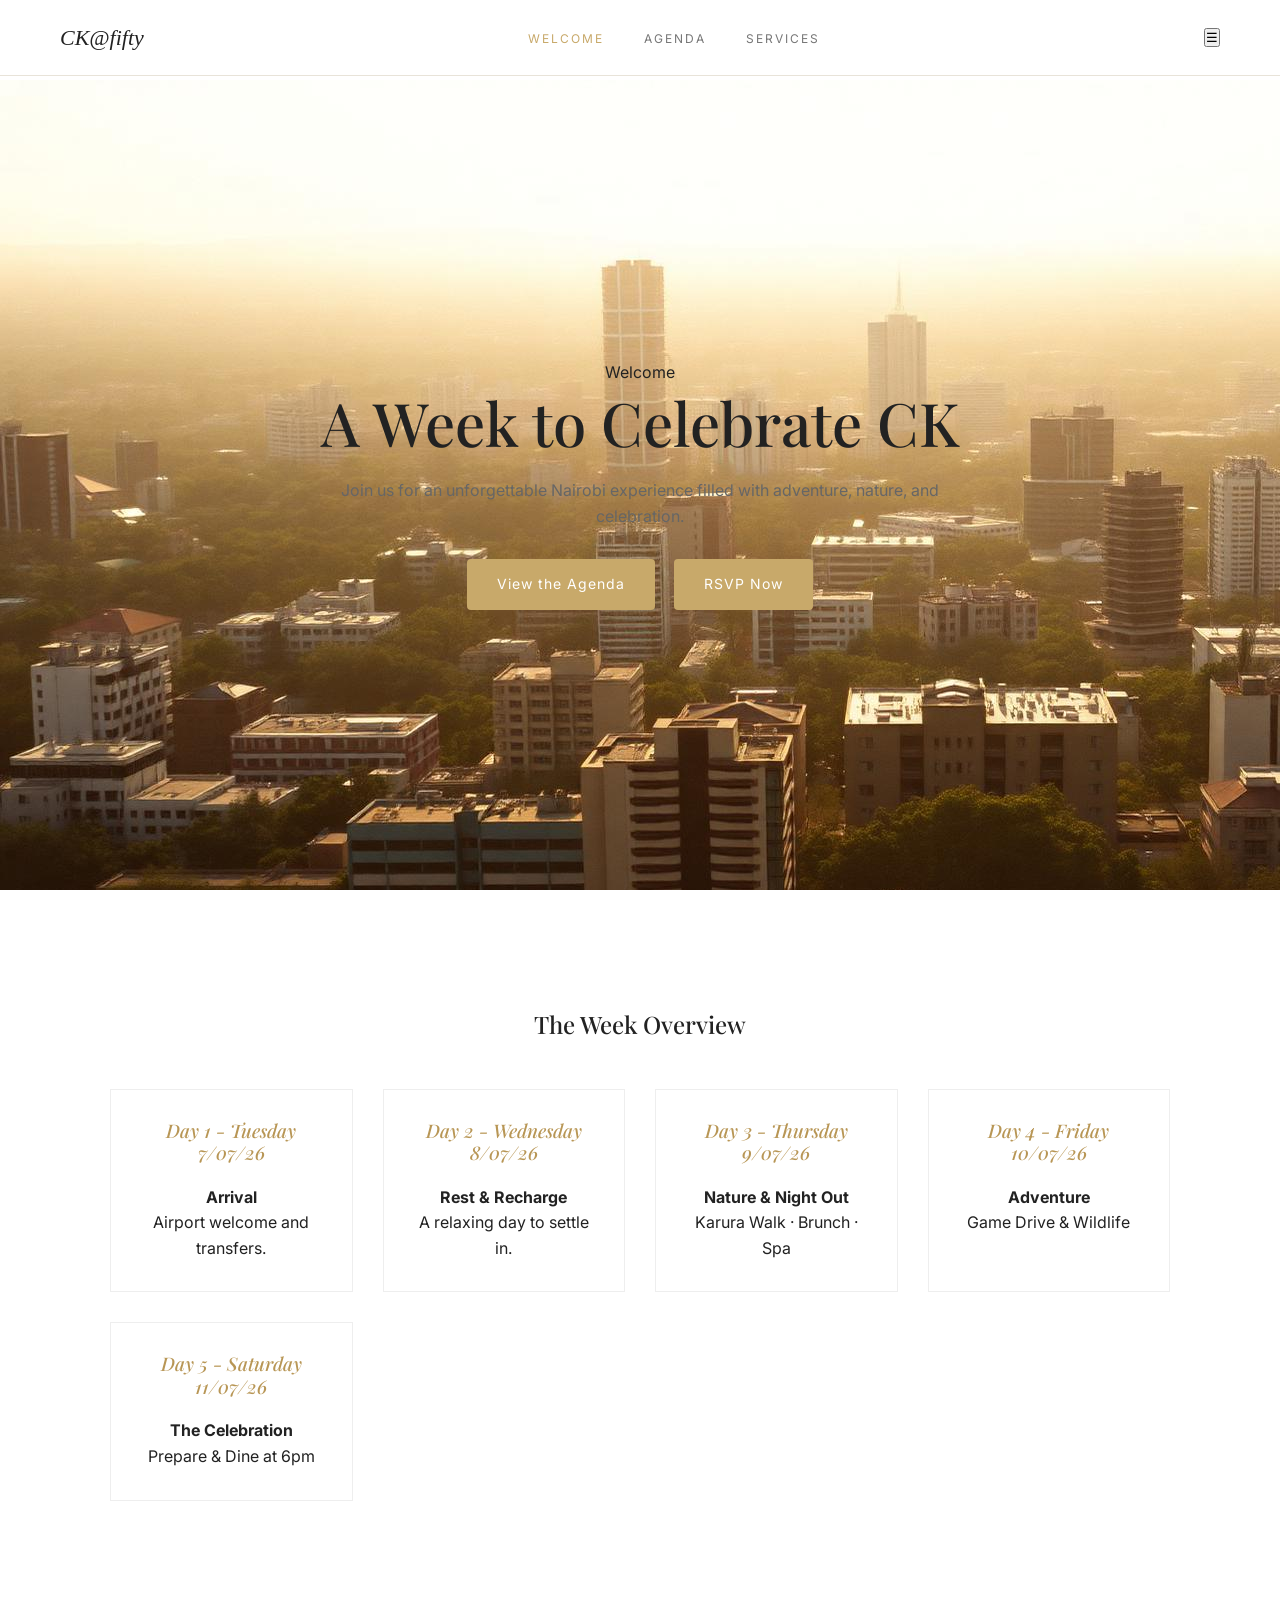
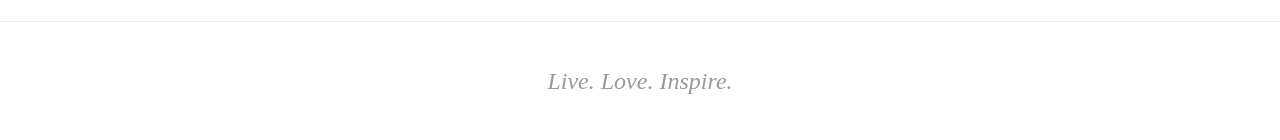
<file: docs/index.html>
<!DOCTYPE html>

<html lang="en">
<head>
<meta charset="UTF-8">
<title>Welcome</title>
 <meta name="viewport" content="width=device-width, initial-scale=1.0">
<link rel="stylesheet" href="style.css">
<link href="https://fonts.googleapis.com/css2?family=Playfair+Display:ital,wght@0,400;1,500&family=Inter:wght@300;400;500&display=swap" rel="stylesheet">
</head>

<!-- RSVP Modal -->

<div id="rsvp-modal" class="modal">

<div class="modal-content">

<span class="close-modal">&times;</span>

<h2>RSVP Confirmation</h2>

<p>Please confirm if you will be attending.</p>

<form id="rsvp-form">

<input type="text" placeholder="Your Name" required>

<input type="email" placeholder="Your Email" required>

<select required>
<option value="">Will you attend?</option>
<option>Yes, I will be there</option>
<option>I shall confirm later on</option>
<option>Sorry, I cannot attend</option>
</select>

<button type="submit" class="hero-button">
Confirm RSVP
</button>

</form>

<p id="rsvp-success" class="success-message">
Thank you! Your RSVP has been received.
</p>

</div>

</div>
<body>

<nav class="navbar">
<div class="nav-container">
<a href="/" class="logo">CK@fifty</a>

<ul class="nav-links">
<li><a href="index.html">Welcome</a></li>
<li><a href="agenda.html">Agenda</a></li>
<li><a href="services.html">Services</a></li>
</ul>

<button id="menu-toggle" class="menu-toggle">☰</button>

</div>

<div id="mobile-menu" class="mobile-menu">
<a href="index.html">Welcome</a>
<a href="agenda.html">Agenda</a>
<a href="services.html">Services</a>
</div>
</nav>

<section class="hero" style="background-image: url(nairobi-skyline.jpg);">

<div class="hero-content">
<p class="hero-subtitle">Welcome</p>

<h1 class="hero-title">
A Week to Celebrate CK
</h1>

<p class="hero-description">
Join us for an unforgettable Nairobi experience filled with adventure,
nature, and celebration.
</p>

<a href="/agenda" class="hero-button">
View the Agenda
</a>
<a id="rsvp-btn" class="hero-button rsvp-btn">
RSVP Now
</a>

</div>

</section>

<section class="week-overview">

<h2>The Week Overview</h2>

<div class="overview-grid">

<div class="overview-card">
<h3>Day 1 - Tuesday 7/07/26</h3>
<h4>Arrival</h4>
<p>Airport welcome and transfers.</p>
</div>

<div class="overview-card">
<h3>Day 2 - Wednesday 8/07/26</h3>
<h4>Rest & Recharge</h4>
<p>A relaxing day to settle in.</p>
</div>

<div class="overview-card">
<h3>Day 3 - Thursday 9/07/26</h3>
<h4>Nature & Night Out</h4>
<p>Karura Walk · Brunch · Spa</p>
</div>

<div class="overview-card">
<h3>Day 4 - Friday 10/07/26</h3>
<h4>Adventure</h4>
<p>Game Drive & Wildlife</p>
</div>

<div class="overview-card">
<h3>Day 5 - Saturday 11/07/26</h3>
<h4>The Celebration</h4>
<p>Prepare & Dine at 6pm</p>
</div>

</div>

</section>

<footer class="footer">
<p>Live. Love. Inspire.</p>
</footer>

<script src="script.js"></script>
</body>
</html>
</file>
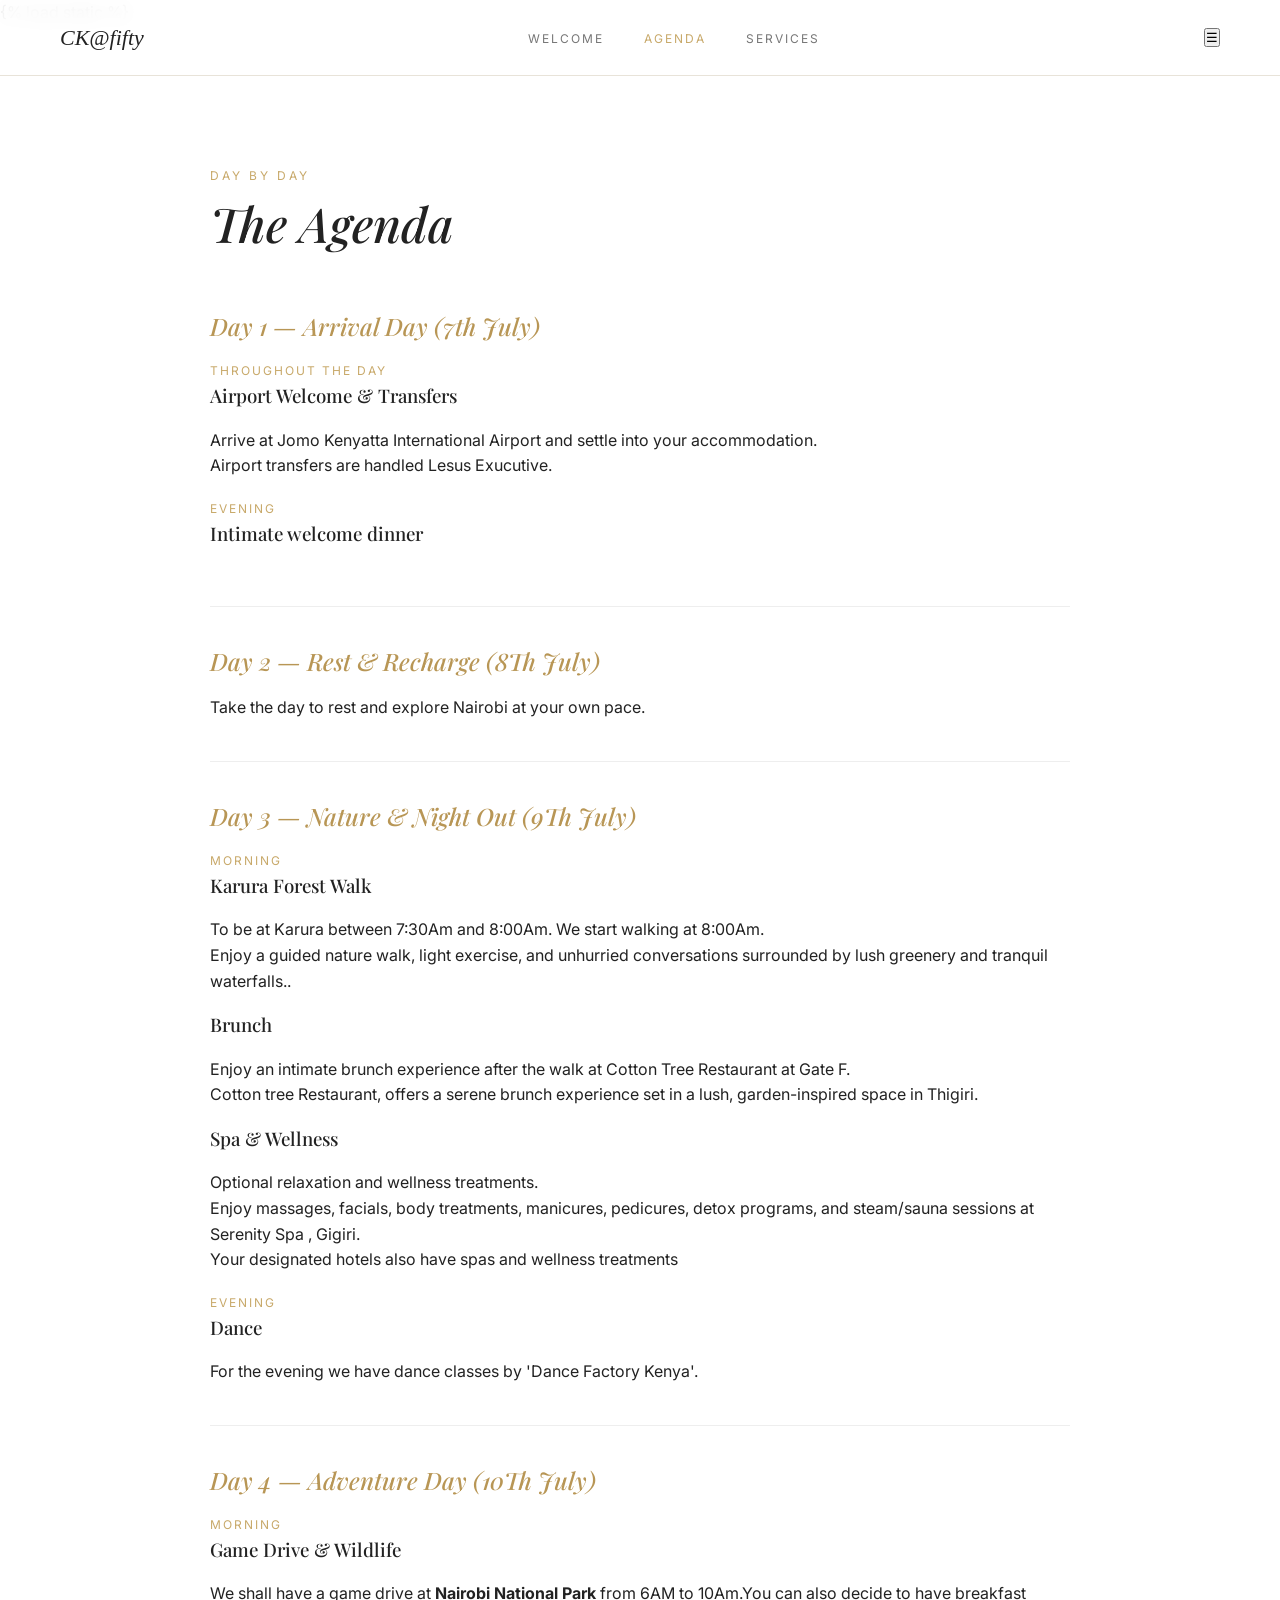
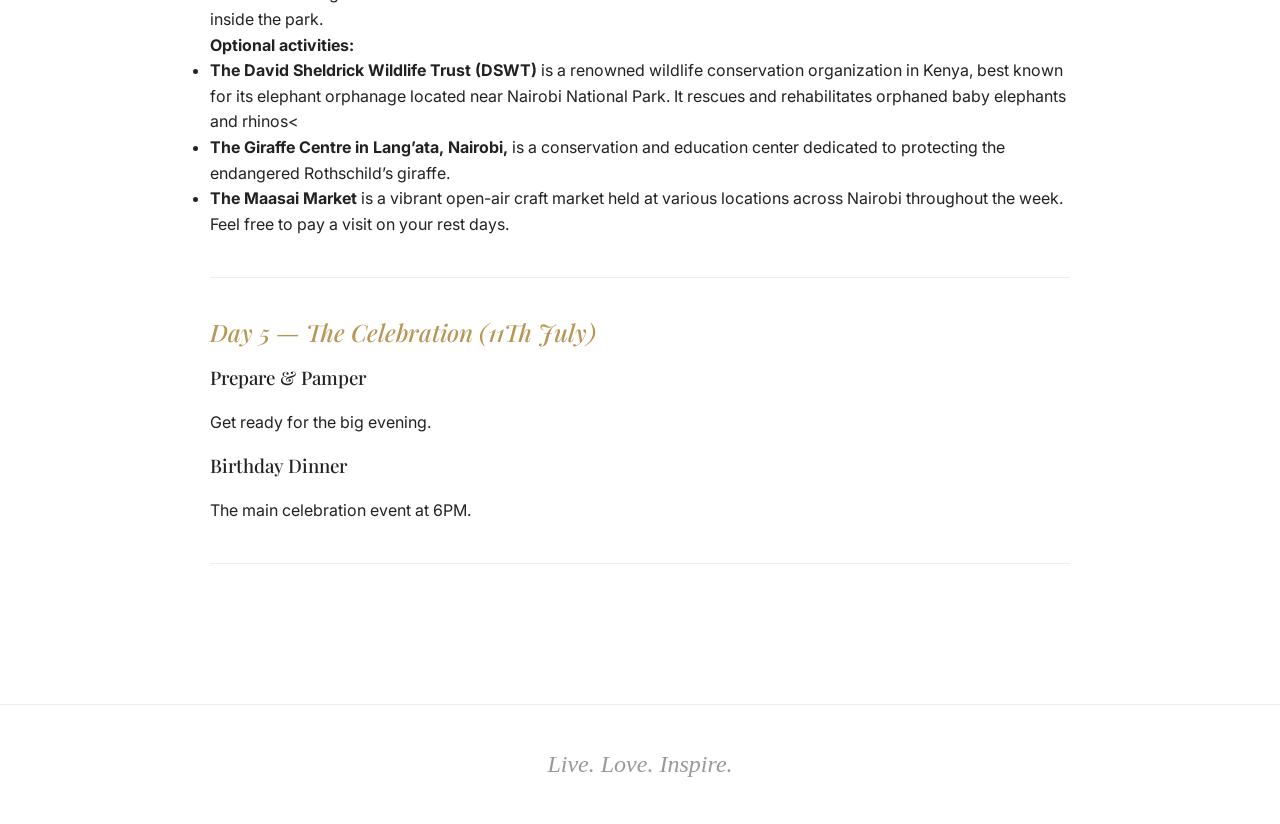
<file: docs/agenda.html>
<!DOCTYPE html>

<html lang="en">
<head>
<meta charset="UTF-8">
<title>The Agenda</title>
 {% load static %}
<meta name="viewport" content="width=device-width, initial-scale=1.0">
<link rel="stylesheet" href="style.css">
<link href="https://fonts.googleapis.com/css2?family=Playfair+Display:ital,wght@0,400;1,500&family=Inter:wght@300;400;500&display=swap" rel="stylesheet">
</head>

<body>

<nav class="navbar">
<div class="nav-container">
<a href="/" class="logo">CK@fifty</a>

<ul class="nav-links">
<li><a href="index.html">Welcome</a></li>
<li><a href="agenda.html">Agenda</a></li>
<li><a href="services.html">Services</a></li>
</ul>

<button id="menu-toggle" class="menu-toggle">☰</button>

</div>

<div id="mobile-menu" class="mobile-menu">
<a href="index.html">Welcome</a>
<a href="agenda.html">Agenda</a>
<a href="services.html">Services</a>
</div>
</nav>

<section class="agenda">

<p class="section-label">Day by Day</p>

<h1 class="section-title">
The Agenda
</h1>

<div class="day-card">

<h2>Day 1 — Arrival Day (7th July) </h2>

<div class="activity">

<p class="time">Throughout the Day</p>

<h3>Airport Welcome & Transfers</h3>
    <p>Arrive at Jomo Kenyatta International Airport and settle into your accommodation.</p>
    <p>Airport transfers are handled Lesus Exucutive.</p>

</div>

<div class="activity">

<p class="time">Evening</p>

<h3>Intimate welcome dinner</h3>


</div>

</div>

<div class="day-card">

<h2>Day 2 — Rest & Recharge (8Th July)</h2>

<p>
Take the day to rest and explore Nairobi at your own pace.
</p>

</div>

<div class="day-card">

<h2>Day 3 — Nature & Night Out (9Th July)</h2>

<div class="activity">
<p class="time">Morning</p>

<h3>Karura Forest Walk</h3>
<p>To be at Karura between 7:30Am and 8:00Am. We start walking at 8:00Am.</p>
<p>Enjoy a guided nature walk, light exercise, and unhurried conversations surrounded by lush greenery and tranquil waterfalls..</p>


</div>

<div class="activity">

<h3>Brunch</h3>

<p>Enjoy an intimate brunch experience after the walk at Cotton Tree Restaurant at Gate F. <br>
Cotton tree Restaurant, offers a serene brunch experience set in a lush, garden-inspired space in Thigiri. </p>

</div>

<div class="activity">

<h3>Spa & Wellness</h3>

<p>Optional relaxation and wellness treatments.</p>
<p>Enjoy  massages, facials, body treatments, manicures, pedicures, detox programs, and steam/sauna sessions at Serenity Spa , Gigiri. <br> Your designated hotels also have spas and wellness treatments</p>

</div>

<div class="activity">

<p class="time">Evening</p>

<h3>Dance</h3>
<p>For the evening we have dance classes by 'Dance Factory Kenya'.</p>


</div>

</div>

<div class="day-card">

<h2>Day 4 — Adventure Day (10Th July)</h2>

<div class="activity">
<p class="time">Morning</p>

<h3>Game Drive & Wildlife</h3>

<p>We shall have a game drive at <b>Nairobi National Park</b> from 6AM to 10Am.You can also decide to have breakfast inside the park.</p>
<h4>Optional activities:</h4>
    <ul>
        <li> <b>The David Sheldrick Wildlife Trust (DSWT)</b> is a renowned wildlife conservation organization in Kenya, best known for its elephant orphanage located near
Nairobi National Park. It rescues and rehabilitates orphaned baby elephants and rhinos<</li>
        <li><b>The Giraffe Centre in Lang’ata, Nairobi,</b> is a conservation and education center dedicated to protecting the endangered
Rothschild’s giraffe.</li>
        <li><b>The Maasai Market</b> is a vibrant open-air craft market held at various locations across Nairobi throughout the week. Feel free to pay a visit on your rest days. </li>
    </ul>



</div>

</div>

<div class="day-card">

<h2>Day 5 — The Celebration (11Th July)</h2>

<div class="activity">

<h3>Prepare & Pamper</h3>

<p>Get ready for the big evening.</p>

</div>

<div class="activity">

<h3>Birthday Dinner</h3>

<p>The main celebration event at 6PM.</p>

</div>

</div>

</section>

<footer class="footer">
<p>Live. Love. Inspire.</p>
</footer>

<script src="script.js"></script>
</body>
</html>
</file>
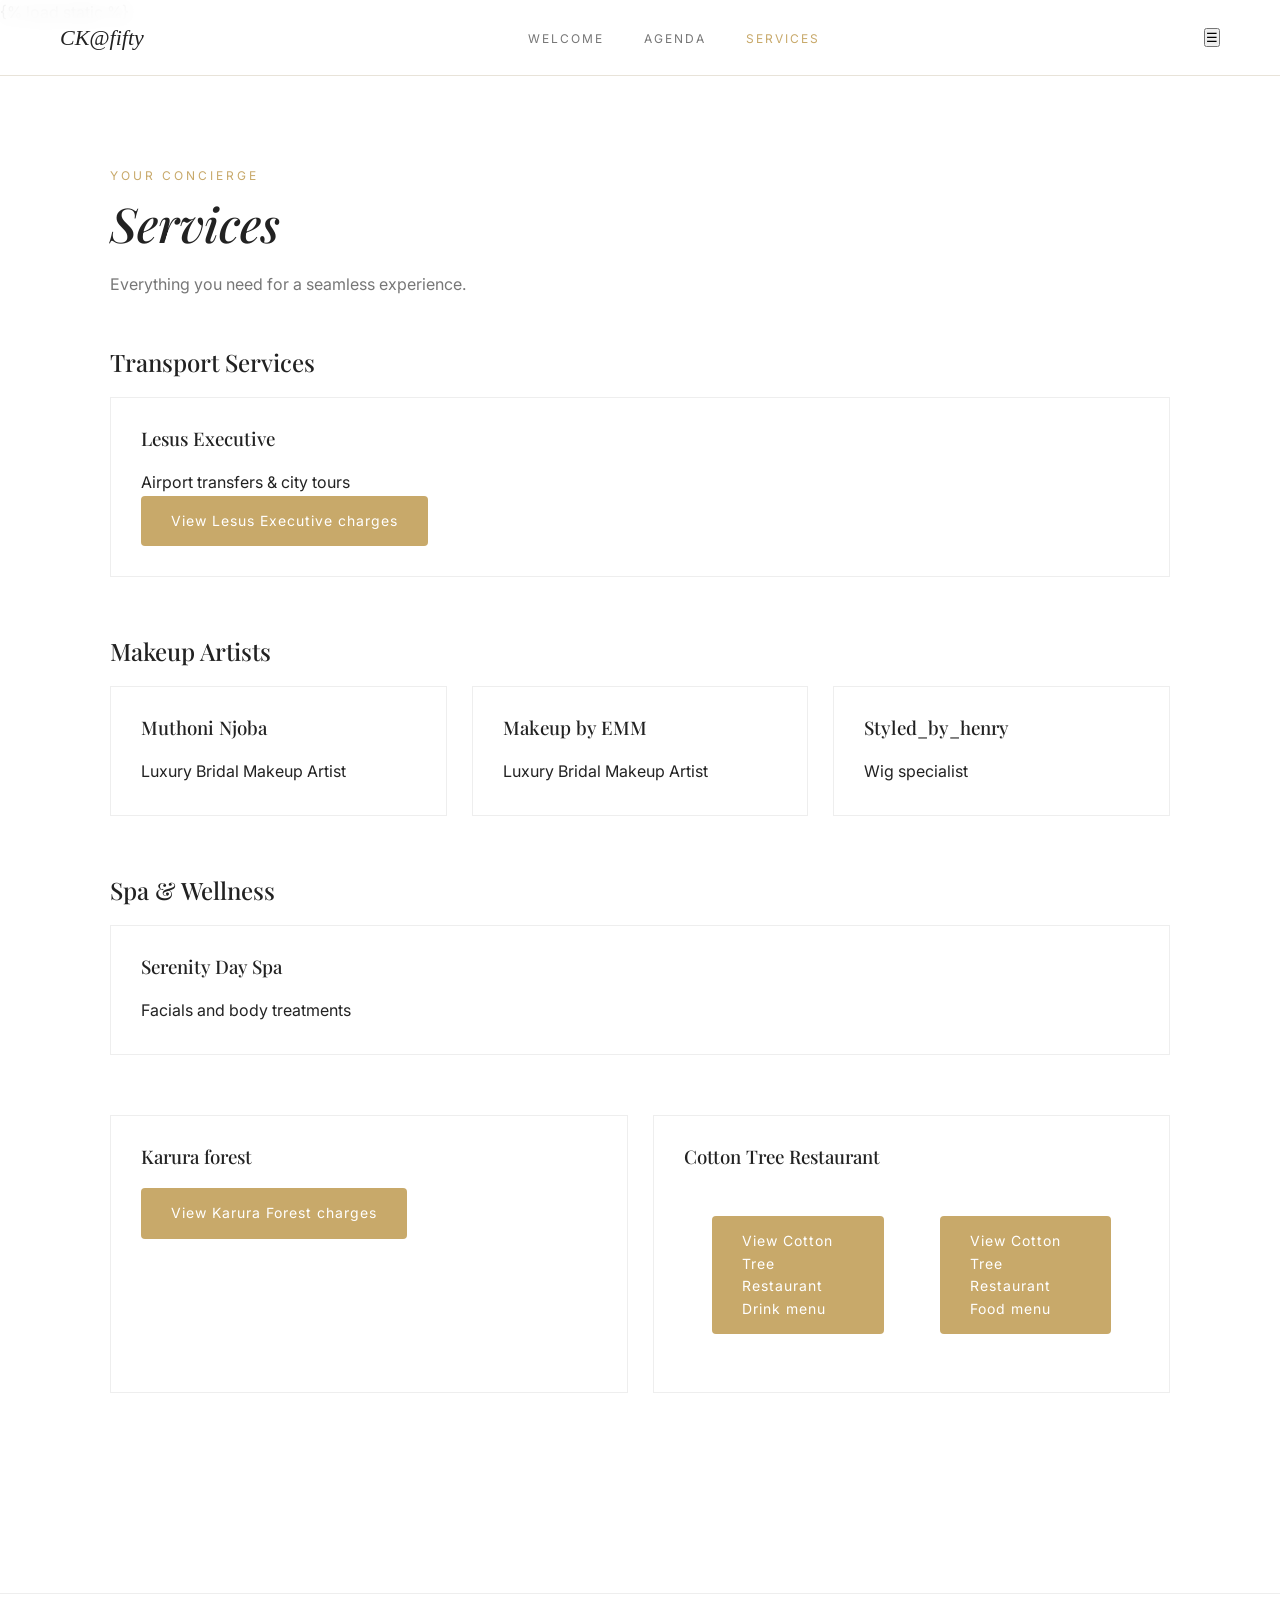
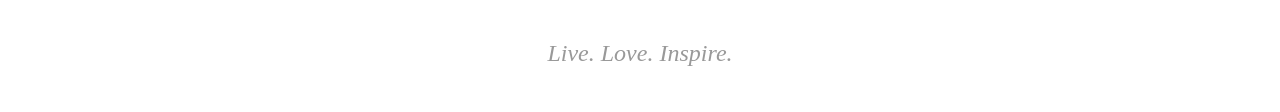
<file: docs/services.html>
<!DOCTYPE html>

<html lang="en">
<head>
<meta charset="UTF-8">
<title>Services</title>
 {% load static %}
<meta name="viewport" content="width=device-width, initial-scale=1.0">
<link rel="stylesheet" href="style.css">
<link href="https://fonts.googleapis.com/css2?family=Playfair+Display:ital,wght@0,400;1,500&family=Inter:wght@300;400;500&display=swap" rel="stylesheet">
</head>

<body>

<nav class="navbar">
<div class="nav-container">
<a href="index.html" class="logo">CK@fifty</a>

<ul class="nav-links">
<li><a href="index.html">Welcome</a></li>
<li><a href="agenda.html">Agenda</a></li>
<li><a href="services.html">Services</a></li>
</ul>

<button id="menu-toggle" class="menu-toggle">☰</button>

</div>

<div id="mobile-menu" class="mobile-menu">
<a href="index.html">Welcome</a>
<a href="agenda.html">Agenda</a>
<a href="services.html">Services</a>
</div>
</nav>

<section class="services">

<p class="section-label">Your Concierge</p>

<h1 class="section-title">
Services
</h1>

<p class="section-description">
Everything you need for a seamless experience.
</p>

<h2>Transport Services</h2>

<div class="service-grid">

<div class="service-card">
<h3>Lesus Executive</h3>
<p>Airport transfers & city tours</p>

<a href="charges/Lesus-Rate-Card.pdf" target="_blank" class="hero-button pdf-btn">
    View Lesus Executive charges
</a>
</div>

</div>

<h2>Makeup Artists</h2>

<div class="service-grid">

<div class="service-card">
<h3>Muthoni Njoba</h3>
<p>Luxury Bridal Makeup Artist</p>
</div>

<div class="service-card">
<h3>Makeup by EMM</h3>
<p>Luxury Bridal Makeup Artist</p>
</div>

<div class="service-card">
<h3>Styled_by_henry</h3>
<p>Wig specialist</p>
</div>

</div>

<h2>Spa & Wellness</h2>

<div class="service-grid">

<div class="service-card">
<h3>Serenity Day Spa</h3>
<p>Facials and body treatments</p>
</div>

</div>


<div class="service-grid">

<div class="service-card">
<h3>Karura forest</h3>
<a href="charges/Karura-rate-card.pdf" target="_blank" class="hero-button pdf-btn">
    View Karura Forest charges
</a>
</div>

<div class="service-card ">
<h3>Cotton Tree Restaurant</h3>
<div class="charges">
    <a href="https://drive.google.com/file/d/1CBolxnUmeCyZntaQ2Ov86Qv_ZIjwaslV/view?usp=drive_link" target="_blank" class="hero-button pdf-btn">
        View Cotton Tree Restaurant Drink menu
    </a>
    <a href="https://drive.google.com/file/d/1v6D36eNAnUbld49ti6qoFSAuhvXk-ubn/view?usp=drive_link" target="_blank" class="hero-button pdf-btn">
        View Cotton Tree Restaurant Food menu
    </a>
</div>
</div>

</div>

</section>


<footer class="footer">
<p>Live. Love. Inspire.</p>
</footer>

<script src="script.js"></script>
</body>
</html>
</file>
<file: docs/style.css>
/* -----------------------
Global Styles
----------------------- */

*{
margin:0;
padding:0;
box-sizing:border-box;
}

body{
font-family:'Inter',sans-serif;
background:#ffffff;
color:#222;
line-height:1.6;
}

/* -----------------------
Typography
----------------------- */

h1,h2,h3{
font-family: 'Playfair Display', serif;
    font-weight: 500;
    color: #222;
    line-height: 1.2;
    margin-bottom: 20px;
}
.overview-card h3{
    font-style: italic;
    color: #b89655;
}
.day-card h2{
    font-style: italic;
    color: #b89655;
}

.section-label{
font-size:12px;
letter-spacing:3px;
text-transform:uppercase;
color:#c8a96a;
margin-bottom:10px;
}

.section-title{
font-size:48px;
font-style:italic;
margin-bottom:20px;
}

.section-description{
max-width:600px;
color:#777;
margin-bottom:50px;
}

/* -----------------------
Navbar
----------------------- */

.navbar{
position:fixed;
top:0;
width:100%;
background:rgba(255,255,255,0.9);
backdrop-filter:blur(10px);
z-index:1000;
border-bottom:1px solid #e8e3d9;
}

.nav-container{
max-width:1200px;
margin:auto;
display:flex;
align-items:center;
justify-content:space-between;
padding:20px;
}

.logo{
font-family:Georgia, serif;
font-style:italic;
font-size:22px;
text-decoration:none;
color:#222;
}

.nav-links{
list-style:none;
display:flex;
gap:40px;
}

.nav-links a{
text-decoration:none;
font-size:12px;
text-transform:uppercase;
letter-spacing:2px;
color:#777;
transition:0.3s;
}

.nav-links a:hover

.menu-toggle{
display:none;
font-size:24px;
background:none;
border:none;
cursor:pointer;
}

.mobile-menu{
display:none;
flex-direction:column;
padding:20px;
border-top:1px solid #e8e3d9;
}

.mobile-menu a{
padding:10px 0;
text-decoration:none;
color:#555;
text-transform:uppercase;
font-size:14px;
}

.mobile-menu.show{
display:flex;
}

/* -----------------------
Hero Section
----------------------- */

.hero{
height:90vh;
display:flex;
align-items:center;
justify-content:center;
text-align:center;
padding:40px;
margin-top:80px;
background-position: center;
background-repeat: no-repeat;
}

/* Hero title */
.hero-title {
    font-family: 'Playfair Display', serif;
    font-weight: 500;
    font-size: 60px;
    color: #222;
    margin-bottom: 20px;
}


.hero-description{
max-width:600px;
margin:auto;
margin-bottom:30px;
color:#666;
}

.hero-button{
display:inline-block;
padding:12px 28px;
background:#c8a96a;
color:white;
text-decoration:none;
border-radius:4px;
font-size:14px;
}

/* -----------------------
Overview
----------------------- */

.week-overview{
max-width:1100px;
margin:100px auto;
padding:20px;
text-align:center;
}

.overview-grid{
display:grid;
grid-template-columns:repeat(auto-fit,minmax(200px,1fr));
gap:30px;
margin-top:50px;
}

.overview-card{
border:1px solid #eee;
padding:30px;
transition:0.3s;
}

.overview-card:hover{
transform:translateY(-5px);
box-shadow:0 10px 25px rgba(0,0,0,0.08);
}

/* -----------------------
Agenda
----------------------- */

.agenda{
max-width:900px;
margin:120px auto;
padding:20px;
}

.day-card{
border-bottom:1px solid #eee;
padding:40px 0;
}

.activity{
margin-top:20px;
}

.time{
font-size:12px;
color:#c8a96a;
letter-spacing:2px;
text-transform:uppercase;
margin-bottom:5px;
}

/* -----------------------
Services
----------------------- */

.services{
max-width:1100px;
margin:120px auto;
padding:20px;
}

.service-grid{
display:grid;
grid-template-columns:repeat(auto-fit,minmax(250px,1fr));
gap:25px;
margin-bottom:60px;
}

.service-card{
border:1px solid #eee;
padding:25px;
transition:0.3s;
}

.service-card:hover{
transform:translateY(-5px);
box-shadow:0 10px 25px rgba(0,0,0,0.08);
}
.charges{
    display: flex;

}
.charges a{
    margin: 2em;
}
/* -----------------------
Footer
----------------------- */

.footer{
border-top:1px solid #eee;
text-align:center;
padding:40px;
margin-top:80px;
font-family:Georgia,serif;
font-style:italic;
font-size:24px;
color:#999;
}

/* -----------------------
Smooth Scroll
----------------------- */

html{
scroll-behavior:smooth;
}

/* -----------------------
Scroll Reveal Animation
----------------------- */

.reveal{
opacity:0;
transform:translateY(40px);
transition:all 0.8s ease;
}

.reveal.active{
opacity:1;
transform:translateY(0);
}

/* -----------------------
Luxury Button Effects
----------------------- */

.hero-button{
display:inline-block;
padding:14px 30px;
background:#c8a96a;
color:white;
text-decoration:none;
border-radius:4px;
font-size:14px;
letter-spacing:1px;
transition:all .3s ease;
}

.hero-button:hover{
transform:translateY(-3px);
box-shadow:0 10px 25px rgba(0,0,0,0.15);
background:#b89655;
}

/* -----------------------
Card Hover Effects
----------------------- */

.overview-card,
.service-card{
border:1px solid #eee;
padding:30px;
background:white;
transition:all .35s ease;
}

.overview-card:hover,
.service-card:hover{
transform:translateY(-8px);
box-shadow:0 20px 35px rgba(0,0,0,0.1);
}

/* -----------------------
Navbar Active Link
----------------------- */

.nav-links a.active{
color:#c8a96a;
}

/* -----------------------
Hero Parallax Feel
----------------------- */

.hero{
height:90vh;
display:flex;
align-items:center;
justify-content:center;
text-align:center;
padding:40px;
margin-top:80px;
background:linear-gradient(rgba(255,255,255,0.7),rgba(255,255,255,0.9)),
url("images/nairobi-skyline.jpg") center/cover no-repeat;
}

/* -----------------------
Image Hover (for gallery later)
----------------------- */

.image-hover{
overflow:hidden;
}

.image-hover img{
width:100%;
transition:transform .5s ease;
}

.image-hover:hover img{
transform:scale(1.1);
}

/* -----------------------
Luxury Divider
----------------------- */

.divider{
width:60px;
height:2px;
background:#c8a96a;
margin:20px auto 40px auto;
}

.mobile-menu{
display:none;
flex-direction:column;
background:white;
position:absolute;
top:70px;
left:0;
width:100%;
padding:20px;
box-shadow:0 10px 20px rgba(0,0,0,0.05);
}

.mobile-menu a{
padding:12px 0;
text-decoration:none;
color:#444;
border-bottom:1px solid #eee;
}
.hero{
min-height:80vh;
padding:20px;
}

.hero-content{
max-width:700px;
margin:auto;
}

/* RSVP Button */
.rsvp-btn{
margin-left:15px;
}

/* Modal Background */

.modal{
display:none;
position:fixed;
z-index:2000;
left:0;
top:0;
width:100%;
height:100%;
background:rgba(0,0,0,0.7);
align-items:center;
justify-content:center;
}

/* Modal Box */

.modal-content{
background:white;
padding:40px;
width:90%;
max-width:400px;
border-radius:6px;
text-align:center;
position:relative;
}

/* Close Button */

.close-modal{
position:absolute;
top:15px;
right:20px;
font-size:22px;
cursor:pointer;
}

/* Form */

.modal input,
.modal select{
width:100%;
padding:12px;
margin:10px 0;
border:1px solid #ddd;
border-radius:4px;
font-family:'Inter',sans-serif;
}

/* Success message */

.success-message{
display:none;
margin-top:20px;
color:#c8a96a;
font-weight:500;
}
/* -----------------------
Responsive
----------------------- */

@media (max-width:768px){

.nav-links{
display:none;
}

.menu-toggle{
display:block;
}

.hero-title{
font-size:40px;
}

.section-title{
font-size:36px;
}

}
@media (max-width:1024px){
.mobile-menu{
    display: none;
}
.nav-container{
padding:15px;
}

.hero-title{
font-size:50px;
}

.week-overview,
.services,
.agenda{
padding:30px;
}

.overview-grid{
gap:20px;
}

}
@media (max-width:768px){

.nav-links{
display:none;
}

.menu-toggle{
display:block;
}

.hero{
height:auto;
padding:60px 20px;
}

.hero-title{
font-size:36px;
}

.hero-description{
font-size:15px;
}

.section-title{
font-size:32px;
}

.overview-grid{
grid-template-columns:1fr;
}

.service-grid{
grid-template-columns:1fr;
}

.week-overview,
.services,
.agenda{
margin:80px auto;
}

.day-card{
padding:25px 0;
}

.footer{
font-size:18px;
padding:30px;
}

}
@media (max-width:480px){

.hero-title{
font-size:28px;
}

.hero-description{
font-size:14px;
}

.hero-button{
padding:12px 22px;
font-size:13px;
}

.logo{
font-size:18px;
}

}
</file>
